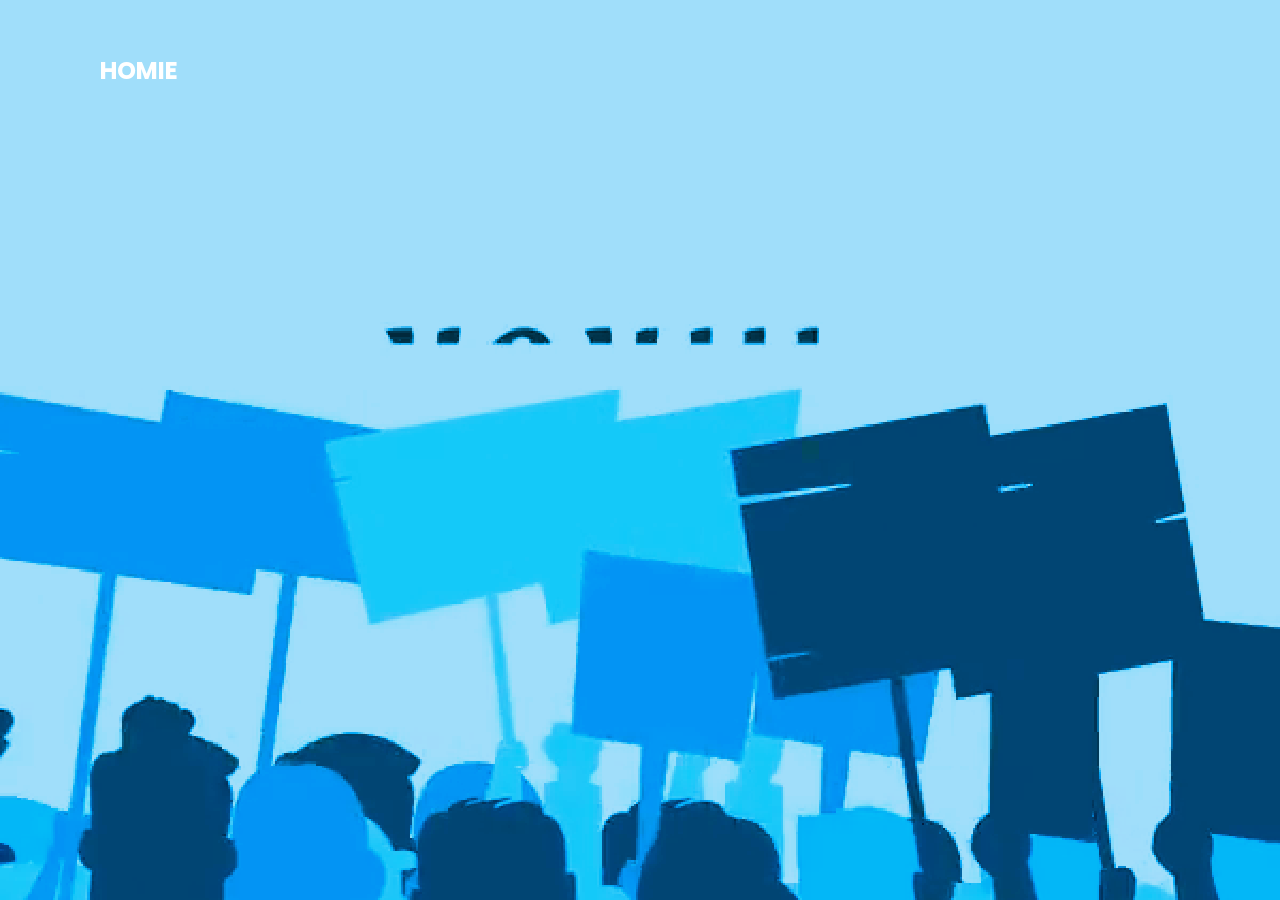
<file: index.html>
<!DOCTYPE html>
<html lang="en">
<head>
    <meta charset="UTF-8">
    <meta name="viewport" content="width=device-width, initial-scale=1.0">
    <link rel="stylesheet" href="style.css">
    <title>Homie</title>
</head>
<body>
    <section class="showcase">
        <header>
            <h2 class="logo">Homie</h2>
            <div class="toggle"></div>
        </header>
        <video src="19ZQIO3SI65J997C.mp4" muted loop autoplay class="video"></video>
        <div class="overlay"></div>
        <div class="text">
            

        </div>
       
    </section>
    <div class="menu">
        <ul>
            <li><a href="index.html">Home</a></li>
            <li><a href="prikken.html">Feline Good</a></li>
            <li><a href="memory.html">Memory</a></li>
            <li><a href="Messagefromprikken.html">Fart</a></li>
            <li><a href="#"></a></li>
        </ul>
    </div>
    <script src="./script.js"></script>
</body>
</html>
</file>
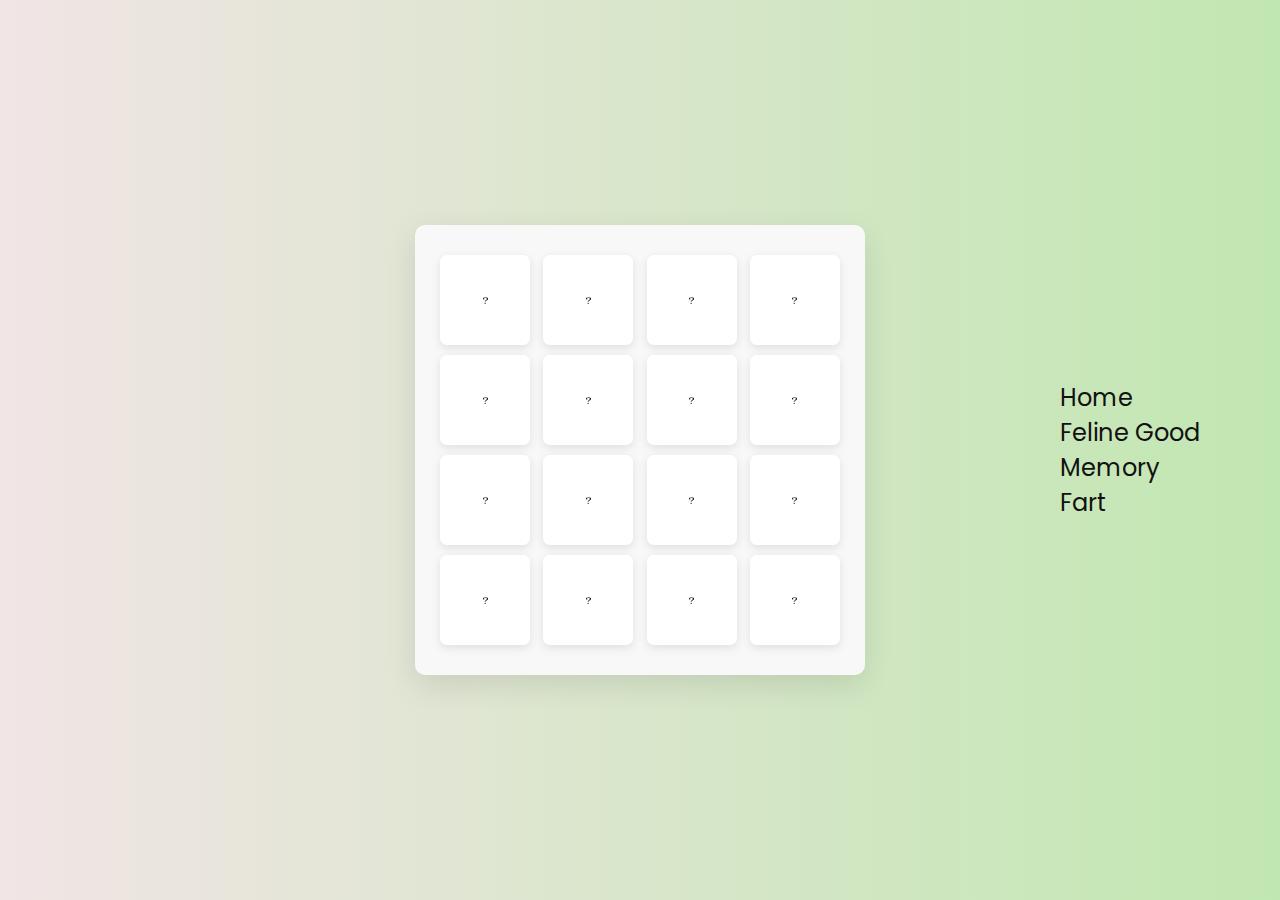
<file: memory.html>
<html lang="en" dir="ltr">
  <head>
    <meta charset="utf-8">  
    <title>Prikken Match Game</title>
    <link rel="stylesheet" href="memory.css">

    <meta name="viewport" content="width=device-width, initial-scale=1.0">
  </head>
  <body>
    <div class="wrapper">
      <ul class="cards">
        <li class="card">
          <div class="view front-view">
            <img src="images/que_icon.png" alt="icon">
          </div>
          <div class="view back-view">
            <img src="images/img-1.jpg" alt="card-img">
          </div>
        </li>
        <li class="card">
          <div class="view front-view">
            <img src="images/que_icon.png" alt="icon">
          </div>
          <div class="view back-view">
            <img src="images/img-6.jpg" alt="card-img">
          </div>
        </li>
        <li class="card">
          <div class="view front-view">
            <img src="images/que_icon.png" alt="icon">
          </div>
          <div class="view back-view">
            <img src="images/img-3.jpg" alt="card-img">
          </div>
        </li>
        <li class="card">
          <div class="view front-view">
            <img src="images/que_icon.png" alt="icon">
          </div>
          <div class="view back-view">
            <img src="images/img-2.jpg" alt="card-img">
          </div>
        </li>
        <li class="card">
          <div class="view front-view">
            <img src="images/que_icon.png" alt="icon">
          </div>
          <div class="view back-view">
            <img src="images/img-1.jpg" alt="card-img">
          </div>
        </li>
        <li class="card">
          <div class="view front-view">
            <img src="images/que_icon.png" alt="icon">
          </div>
          <div class="view back-view">
            <img src="images/img-5.jpg" alt="card-img">
          </div>
        </li>
        <li class="card">
          <div class="view front-view">
            <img src="images/que_icon.png" alt="icon">
          </div>
          <div class="view back-view">
            <img src="images/img-2.jpg" alt="card-img">
          </div>
        </li>
        <li class="card">
          <div class="view front-view">
            <img src="images/que_icon.png" alt="icon">
          </div>
          <div class="view back-view">
            <img src="images/img-6.jpg" alt="card-img">
          </div>
        </li>
        <li class="card">
          <div class="view front-view">
            <img src="images/que_icon.png" alt="icon">
          </div>
          <div class="view back-view">
            <img src="images/img-3.jpg" alt="card-img">
          </div>
        </li>
        <li class="card">
          <div class="view front-view">
            <img src="images/que_icon.png" alt="icon">
          </div>
          <div class="view back-view">
            <img src="images/img-4.jpg" alt="card-img">
          </div>
        </li>
        <li class="card">
          <div class="view front-view">
            <img src="images/que_icon.png" alt="icon">
          </div>
          <div class="view back-view">
            <img src="images/img-5.jpg" alt="card-img">
          </div>
        </li>
        <li class="card">
          <div class="view front-view">
            <img src="images/que_icon.png" alt="icon">
          </div>
          <div class="view back-view">
            <img src="images/img-4.jpg" alt="card-img">
          </div>
        </li>
        <li class="card">
          <div class="view front-view">
            <img src="images/que_icon.png" alt="icon">
          </div>
          <div class="view back-view">
            <img src="images/img-4.jpg" alt="card-img">
          </div>
        </li>
        <li class="card">
          <div class="view front-view">
            <img src="images/que_icon.png" alt="icon">
          </div>
          <div class="view back-view">
            <img src="images/img-4.jpg" alt="card-img">
          </div>
        </li>
        <li class="card">
          <div class="view front-view">
            <img src="images/que_icon.png" alt="icon">
          </div>
          <div class="view back-view">
            <img src="images/img-4.jpg" alt="card-img">
          </div>
        </li>
        <li class="card">
          <div class="view front-view">
            <img src="images/que_icon.png" alt="icon">
          </div>
          <div class="view back-view">
            <img src="images/img-4.jpg" alt="card-img">
          </div>
        </li>
      </ul>
    </div>
    <div class="menu">
        <ul>
            <li><a href="index.html">Home</a></li>
                <li><a href="prikken.html">Feline Good</a></li>
                <li><a href="memory.html">Memory</a></li>
                <li><a href="Messagefromprikken.html">Fart</a></li>
                <li><a href="#"></a></li>
        </ul>
    </div>
    <script src="memory.js"></script>
  </body>
</html>
</file>
<file: style.css>
@import url('https://fonts.googleapis.com/css2?family=Poppins:wght@200;300;400;500;600;700;800&display=swap');
/* 
.video{
    width:1300px;
} */

* {
    box-sizing: border-box;
    margin:0;
    padding:0;
    font-family: 'Poppins' ,san-serif;
}


header
{
  position: absolute;
  top: 0;
  left: 0;
  width: 100%;
  padding: 40px 100px;
  z-index: 1000;
  display: flex;
  justify-content: space-between;
  align-items: center;
}
header .logo
{
  color: #fff;
  text-transform: uppercase;
  cursor: pointer;
}
.toggle
{
  position: relative;
  width: 60px;
  height: 60px;
  background: url(https://i.ibb.co/HrfVRcx/menu.png);
  background-repeat: no-repeat;
  background-size: 30px;
  background-position: center;
  cursor: pointer;
}
.toggle.active
{
  background: url(https://i.ibb.co/rt3HybH/close.png);
  background-repeat: no-repeat;
  background-size: 25px;
  background-position: center;
  cursor: pointer;
}
.showcase
{
  position: absolute;
  right: 0;
  width: 100%;
  min-height: 100vh;
  padding: 100px;
  display: flex;
  justify-content: space-between;
  align-items: center;
  background: #111;
  transition: 0.5s;
  z-index: 2;
}
.showcase.active
{
  right: 300px;
}

.showcase video
{
  position: absolute;
  top: 0;
  left: 0;
  width: 100%;
  height: 100%;
  object-fit: cover;
  opacity: 0.8;
}
.overlay
{
  position: absolute;
  top: 0;
  left: 0;
  width: 100%;
  height: 100%;
  background: #03a9f4;
  mix-blend-mode: overlay;
}
.text
{
  position: relative;
  z-index: 10;
}

.text h2
{
  font-size: 5em;
  font-weight: 800;
  color: #fff;
  line-height: 1em;
  text-transform: uppercase;
}
.text h3
{
  font-size: 4em;
  font-weight: 700;
  color: #fff;
  line-height: 1em;
  text-transform: uppercase;
}
.text p
{
  font-size: 1.1em;
  color: #fff;
  margin: 20px 0;
  font-weight: 400;
  max-width: 700px;
}
.text a
{
  display: inline-block;
  font-size: 1em;
  background: #fff;
  padding: 10px 30px;
  text-transform: uppercase;
  text-decoration: none;
  font-weight: 500;
  margin-top: 10px;
  color: #111;
  letter-spacing: 2px;
  transition: 0.2s;
}
.text a:hover
{
  letter-spacing: 6px;
}
.social
{
  position: absolute;
  z-index: 10;
  bottom: 20px;
  display: flex;
  justify-content: center;
  align-items: center;
}
.social li
{
  list-style: none;
}
.social li a
{
  display: inline-block;
  margin-right: 20px;
  filter: invert(1);
  transform: scale(0.5);
  transition: 0.5s;
}
.social li a:hover
{
  transform: scale(0.5) translateY(-15px);
}
.menu
{
  position: absolute;
  top: 0;
  right: 0;
  width: 300px;
  height: 100%;
  display: flex;
  justify-content: center;
  align-items: center;
}
.menu ul
{
  position: relative;
}
.menu ul li
{
  list-style: none;
}
.menu ul li a
{
  text-decoration: none;
  font-size: 24px;
  color: #111;
}
.menu ul li a:hover
{
  color: #03a9f4; 
}

@media (max-width: 991px)
{
  .showcase,
  .showcase header
  {
    padding: 40px;
  }
  .text h2
  {
    font-size: 3em;
  }
  .text h3
  {
    font-size: 2em;
  }
}
</file>
<file: memory.css>
@import url('https://fonts.googleapis.com/css2?family=Poppins:wght@400;500;600;700&display=swap');
*{
  margin: 0;
  padding: 0;
  box-sizing: border-box;
  font-family: 'Poppins', sans-serif;
}
body{
  display: flex;
  align-items: center;
  justify-content: center;
  min-height: 100vh;
  background: linear-gradient(to right, #f1e5e5, #c1e7b1);
}
.wrapper{
  padding: 25px;
  border-radius: 10px;
  background: #F8F8F8;
  box-shadow: 0 10px 30px rgba(0,0,0,0.1);
}
.cards, .card, .view{
  display: flex;
  align-items: center;
  justify-content: center;
}
.cards{
  height: 400px;
  width: 400px;
  flex-wrap: wrap;
  justify-content: space-between;
}
.cards .card{
  cursor: pointer;
  list-style: none;
  user-select: none;
  position: relative;
  perspective: 1000px;
  transform-style: preserve-3d;
  height: calc(100% / 4 - 10px);
  width: calc(100% / 4 - 10px);
}
.card.shake{
  animation: shake 0.35s ease-in-out;
}
@keyframes shake {
  0%, 100%{
    transform: translateX(0);
  }
  20%{
    transform: translateX(-13px);
  }
  40%{
    transform: translateX(13px);
  }
  60%{
    transform: translateX(-8px);
  }
  80%{
    transform: translateX(8px);
  }
}
.card .view{
  width: 100%;
  height: 100%;
  position: absolute;
  border-radius: 7px;
  background: #fff;
  pointer-events: none;
  backface-visibility: hidden;
  box-shadow: 0 3px 10px rgba(0,0,0,0.1);
  transition: transform 0.25s linear;
}
.card .front-view img{
  width: 19px;
}
.card .back-view img{
  max-width: 45px;
}
.card .back-view{
  transform: rotateY(-180deg);
}
.card.flip .back-view{
  transform: rotateY(0);
}
.card.flip .front-view{
  transform: rotateY(180deg);
}

.menu
{
  position: absolute;
  top: 0;
  right: 0;
  width: 300px;
  height: 100%;
  display: flex;
  justify-content: center;
  align-items: center;
}
.menu ul
{
  position: relative;
}
.menu ul li
{
  list-style: none;
}
.menu ul li a
{
  text-decoration: none;
  font-size: 24px;
  color: #111;
}
.menu ul li a:hover
{
  color: #86898a; 
}
@media screen and (max-width: 700px) {
  .cards{
    height: 350px;
    width: 350px;
  }
  .card .front-view img{
    width: 17px;
  }
  .card .back-view img{
    max-width: 40px;
  }
}
@media screen and (max-width: 530px) {
  .cards{
    height: 300px;
    width: 300px;
  }
  .card .front-view img{
    width: 15px;
  }
  .card .back-view img{
    max-width: 35px;
  }
}
</file>
